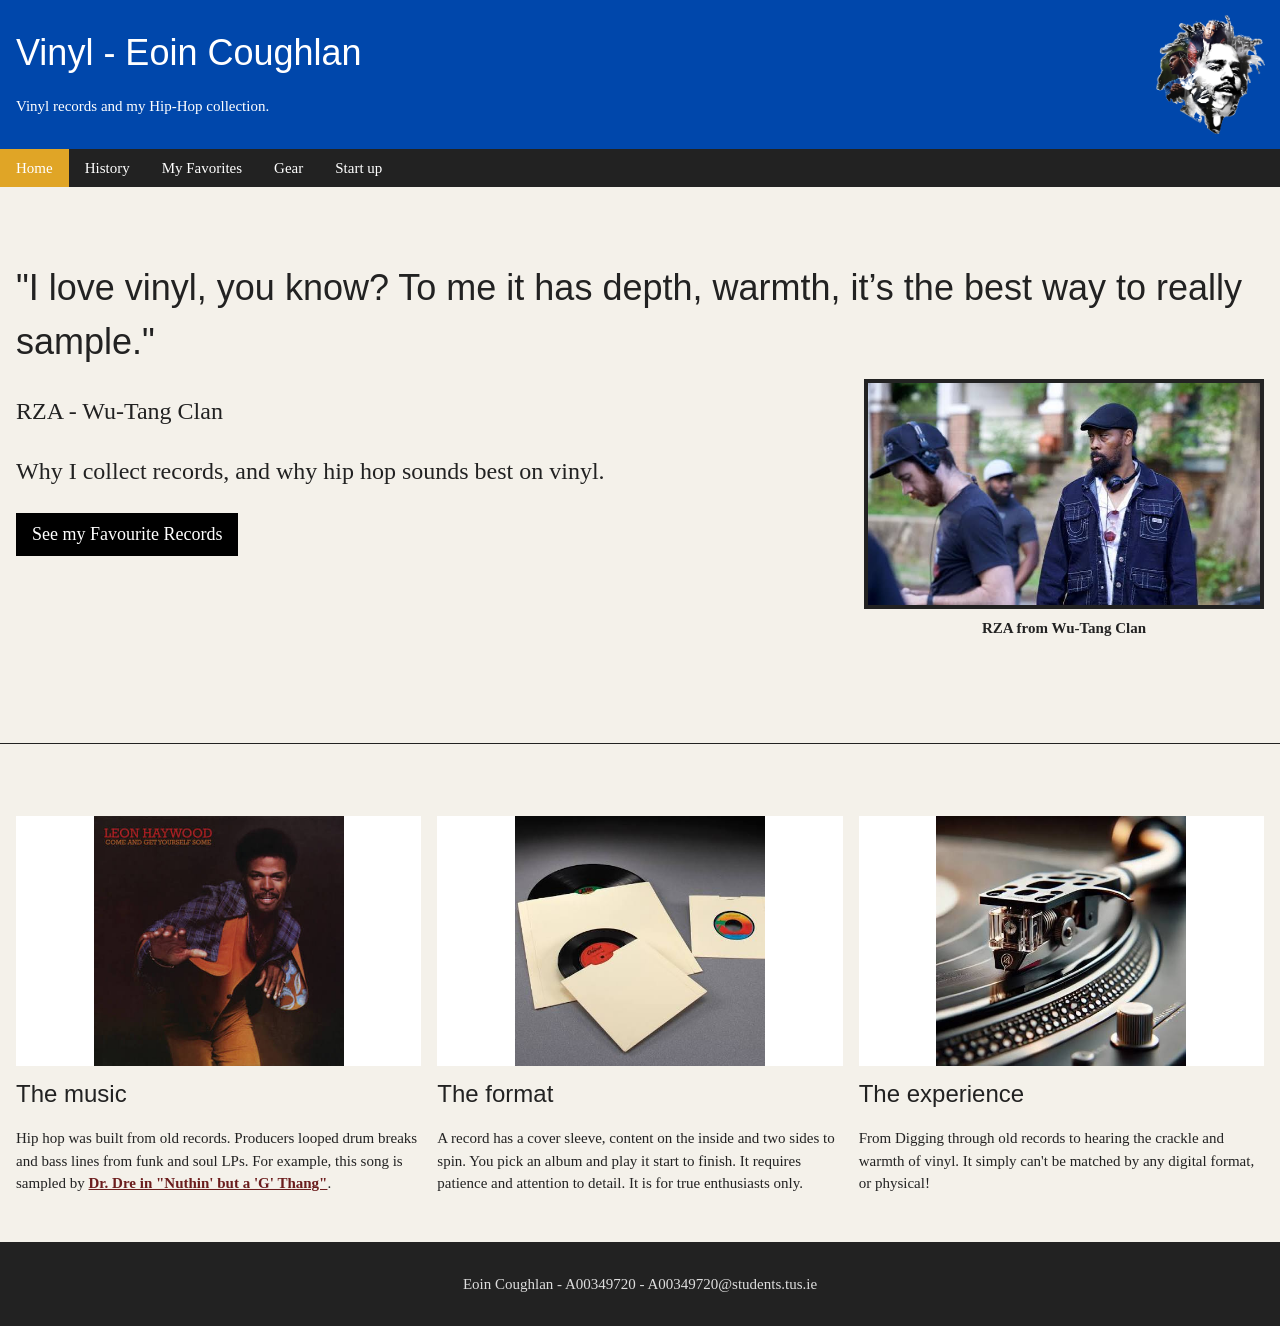
<file: index.html>
<!DOCTYPE html>
<html lang="en">

<head>
    <meta charset="UTF-8">
    <meta name="viewport" content="width=device-width, initial-scale=1.0">
    <title>Vinyl - A00349720</title>
    <link rel="stylesheet" href="https://www.w3schools.com/w3css/4/w3.css">
    <link rel="stylesheet" href="css/style.css">
    <link rel="icon" type="image/png" href="images/flaticon.png">
</head>
<body>
    <header class="w3-container w3-padding-16 w3-display-container">
        <h1>Vinyl - Eoin Coughlan</h1>
        <p>Vinyl records and my Hip-Hop collection.</p>
        <img src="images/2014.jpg" alt="J. Cole" class="w3-display-bottomright"
            style="height:80%;right:15px;bottom:10%">
    </header>
    <nav class="w3-bar nav-bar">
        <a href="index.html" class="w3-bar-item w3-button w3-mobile current">Home</a>
        <a href="history.html" class="w3-bar-item w3-button w3-mobile">History</a>
        <a href="records.html" class="w3-bar-item w3-button w3-mobile">My Favorites</a>
        <a href="gear.html" class="w3-bar-item w3-button w3-mobile">Gear</a>
        <a href="contact.html" class="w3-bar-item w3-button w3-mobile">Start up</a>
    </nav>
    <main>
        <section class="hero w3-container w3-padding-64">
            <h2 class="w3-xxlarge">"I love vinyl, you know? To me it has depth, warmth, it’s the best way to really
                sample."</h2>
            <figure class="rza-fig">
                <img src="images/rza.jpg" alt="RZA of the Wu-Tang Clan">
                <figcaption>RZA from Wu-Tang Clan</figcaption>
            </figure>
            <p class="w3-xlarge">RZA - Wu-Tang Clan</p>
            <p class="w3-xlarge">Why I collect records, and why hip hop sounds best on vinyl.</p>
            <a href="records.html" class="w3-button w3-black w3-large">See my Favourite Records</a>
        </section>
        <hr class="sectionindex">
        <section class="cols w3-row-padding w3-padding-32">
            <article class="w3-third">
                <a href="https://open.spotify.com/search/I%20Wanna%20Do%20Something%20Freaky%20to%20You%20Leon%20Haywood"
                    target="_blank" class="sample-link"><img src="images/thegame.jpg" alt="A stack of vinyl records"
                        class="mainpageimg"></a>
                <h3>The music</h3>
                <p>Hip hop was built from old records. Producers looped drum breaks and bass lines from funk and soul
                    LPs. For example, this song is sampled by <a
                        href="https://open.spotify.com/search/Nuthin%20but%20a%20G%20Thang%20Dr.%20Dre" target="_blank"
                        class="song-link">Dr. Dre in "Nuthin' but a 'G' Thang"</a>.</p>
            </article>
            <article class="w3-third">
                <img src="images/sleve.jpg" alt="A vinyl record sleeve" class="history">
                <h3>The format</h3>
                <p>A record has a cover sleeve, content on the inside and two sides to spin. You pick an album and play
                    it start to finish. It requires patience and attention to detail. It is for true enthusiasts only.
                </p>
            </article>
            <article class="w3-third">
                <img src="images/stylus.jpg" alt="Stylus tracking" class="mainpageimg">
                <h3>The experience</h3>
                <p>From Digging through old records to hearing the crackle and warmth of vinyl. It simply can't be
                    matched by any digital format, or physical!</p>
            </article>
        </section>
    </main>
    <footer class="w3-container w3-padding-16 w3-center">
        <p>Eoin Coughlan - A00349720 - A00349720@students.tus.ie</p>
    </footer>
</body>

</html>
</file>
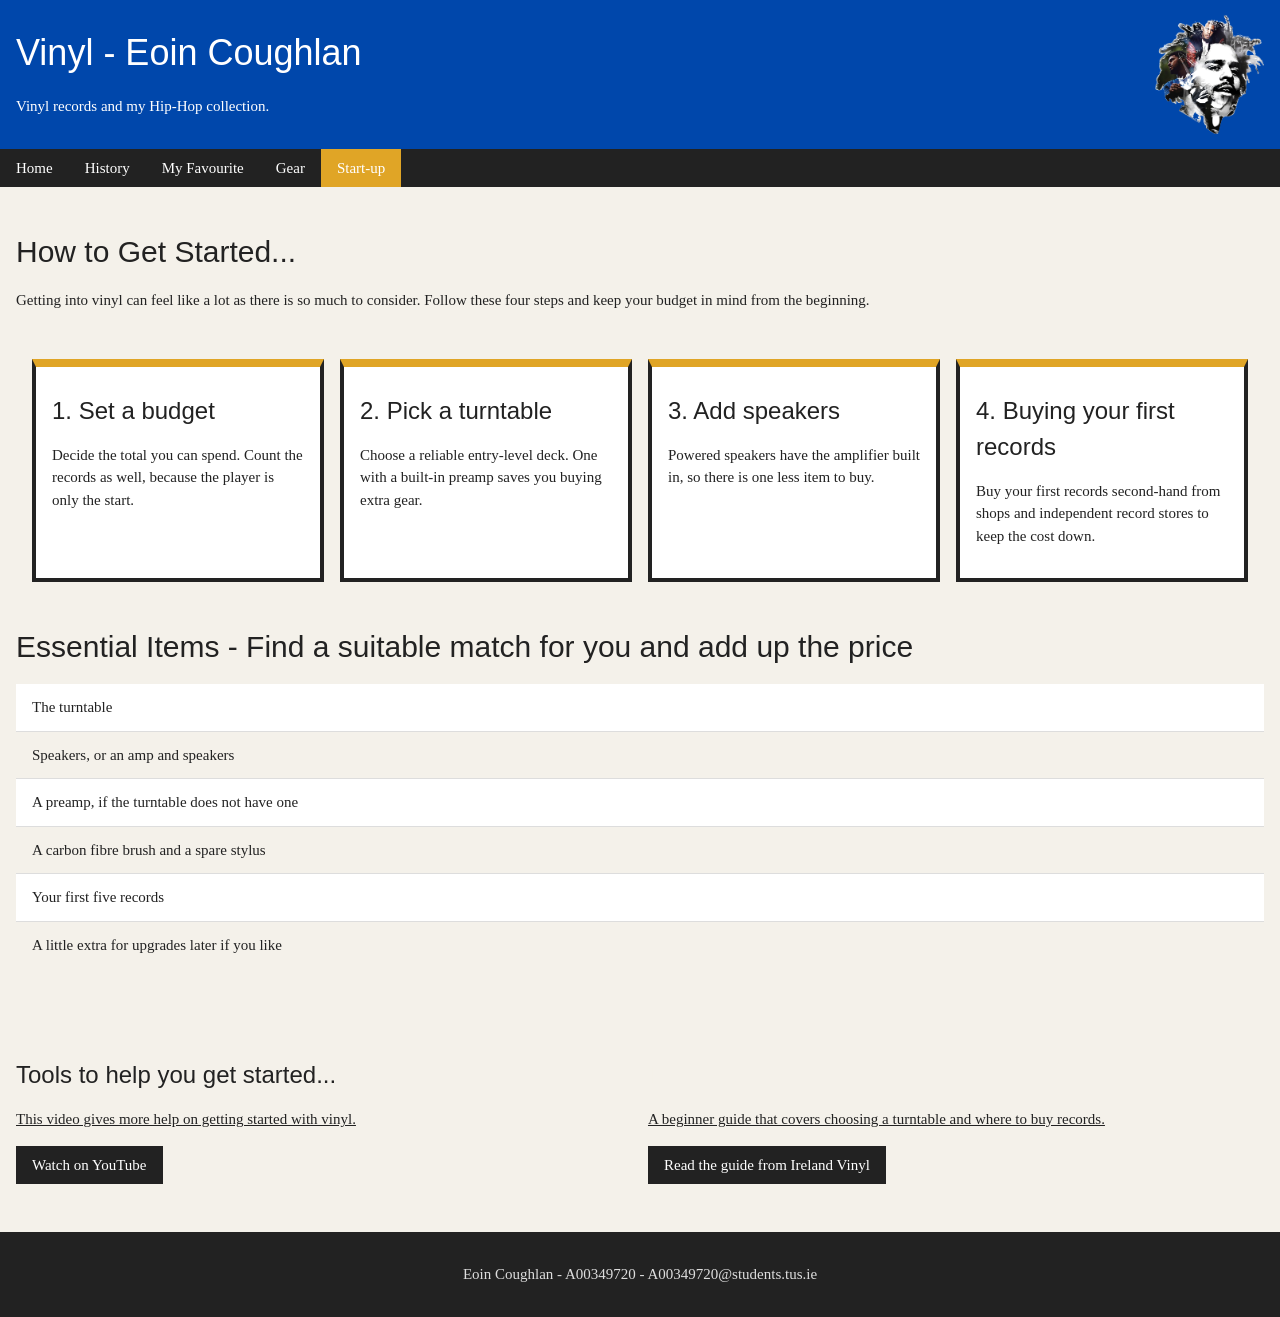
<file: contact.html>
<!DOCTYPE html>
<html lang="en">

<head>
    <meta charset="UTF-8">
    <meta name="viewport" content="width=device-width, initial-scale=1.0">
    <title>Vinyl - A00349720</title>
    <link rel="stylesheet" href="https://www.w3schools.com/w3css/4/w3.css">
    <link rel="stylesheet" href="css/style.css">
    <link rel="icon" type="image/png" href="images/flaticon.png">
</head>
<body>
    <header class="w3-container w3-padding-16 w3-display-container">
        <h1>Vinyl - Eoin Coughlan</h1>
        <p>Vinyl records and my Hip-Hop collection.</p>
        <img src="images/2014.jpg" alt="J. Cole" class="w3-display-bottomright"
            style="height:80%;right:16px;bottom:10%">
    </header>
    <nav class="w3-bar nav-bar">
        <a href="index.html" class="w3-bar-item w3-button w3-mobile">Home</a>
        <a href="history.html" class="w3-bar-item w3-button w3-mobile">History</a>
        <a href="records.html" class="w3-bar-item w3-button w3-mobile">My Favourite</a>
        <a href="gear.html" class="w3-bar-item w3-button w3-mobile">Gear</a>
        <a href="contact.html" class="w3-bar-item w3-button w3-mobile current">Start-up</a>
    </nav>
    <main>
        <section class="w3-container w3-padding-32">
            <h2>How to Get Started...</h2>
            <p>Getting into vinyl can feel like a lot as there is so much to consider. Follow these four steps and keep
                your budget in mind from the beginning.</p>
        </section>
        <section class="steps w3-container">
            <article class="step">
                <h3>1. Set a budget</h3>
                <p>Decide the total you can spend. Count the records as well, because the player is only the start.</p>
            </article>
            <article class="step">
                <h3>2. Pick a turntable</h3>
                <p>Choose a reliable entry-level deck. One with a built-in preamp saves you buying extra gear.</p>
                
            </article>
            <article class="step">
                <h3>3. Add speakers</h3>
                <p>Powered speakers have the amplifier built in, so there is one less item to buy.</p>
            </article>
            <article class="step">
                <h3>4. Buying your first records</h3>
                <p>Buy your first records second-hand from shops and independent record stores to keep the cost down.
                </p>
            
            </article>
        </section>
        <section class="w3-container w3-padding-32">
            <h2>Essential Items - Find a suitable match for you and add up the price</h2>
            <ul class="budget-list">
                <li>The turntable</li>
                <li>Speakers, or an amp and speakers</li>
                <li>A preamp, if the turntable does not have one</li>
                <li>A carbon fibre brush and a spare stylus</li>
                <li>Your first five records</li>
                <li>A little extra for upgrades later if you like</li>
            </ul>
        </section>
        <section class="w3-row-padding w3-padding-32">
            <article class="w3-half w3-margin-bottom">
                <h3>Tools to help you get started...</h3>
                <p><u>This video gives more help on getting started with vinyl.</u></p>
                <a href="https://youtu.be/JgBdi_Ta_nM?si=VcGuFezyQihrBt-t" target="_blank"
                    class="link-btn w3-padding">Watch on YouTube</a>
            </article>
            <article class="w3-half w3-margin-bottom">
                <h3 class="hide">I</h3>
                <p><u> A beginner guide that covers choosing a turntable and where to buy records.</u></p>
                <a href="https://www.irelandvinyl.com/blogs/news/the-ultimate-guide-to-starting-your-vinyl-collection"
                    target="_blank" class="link-btn w3-padding">Read the guide from Ireland Vinyl</a>
            </article>
        </section>
    </main>
    <footer class="w3-container w3-padding-16 w3-center">
        <p>Eoin Coughlan - A00349720 - A00349720@students.tus.ie</p>
    </footer>
</body>

</html>
</file>
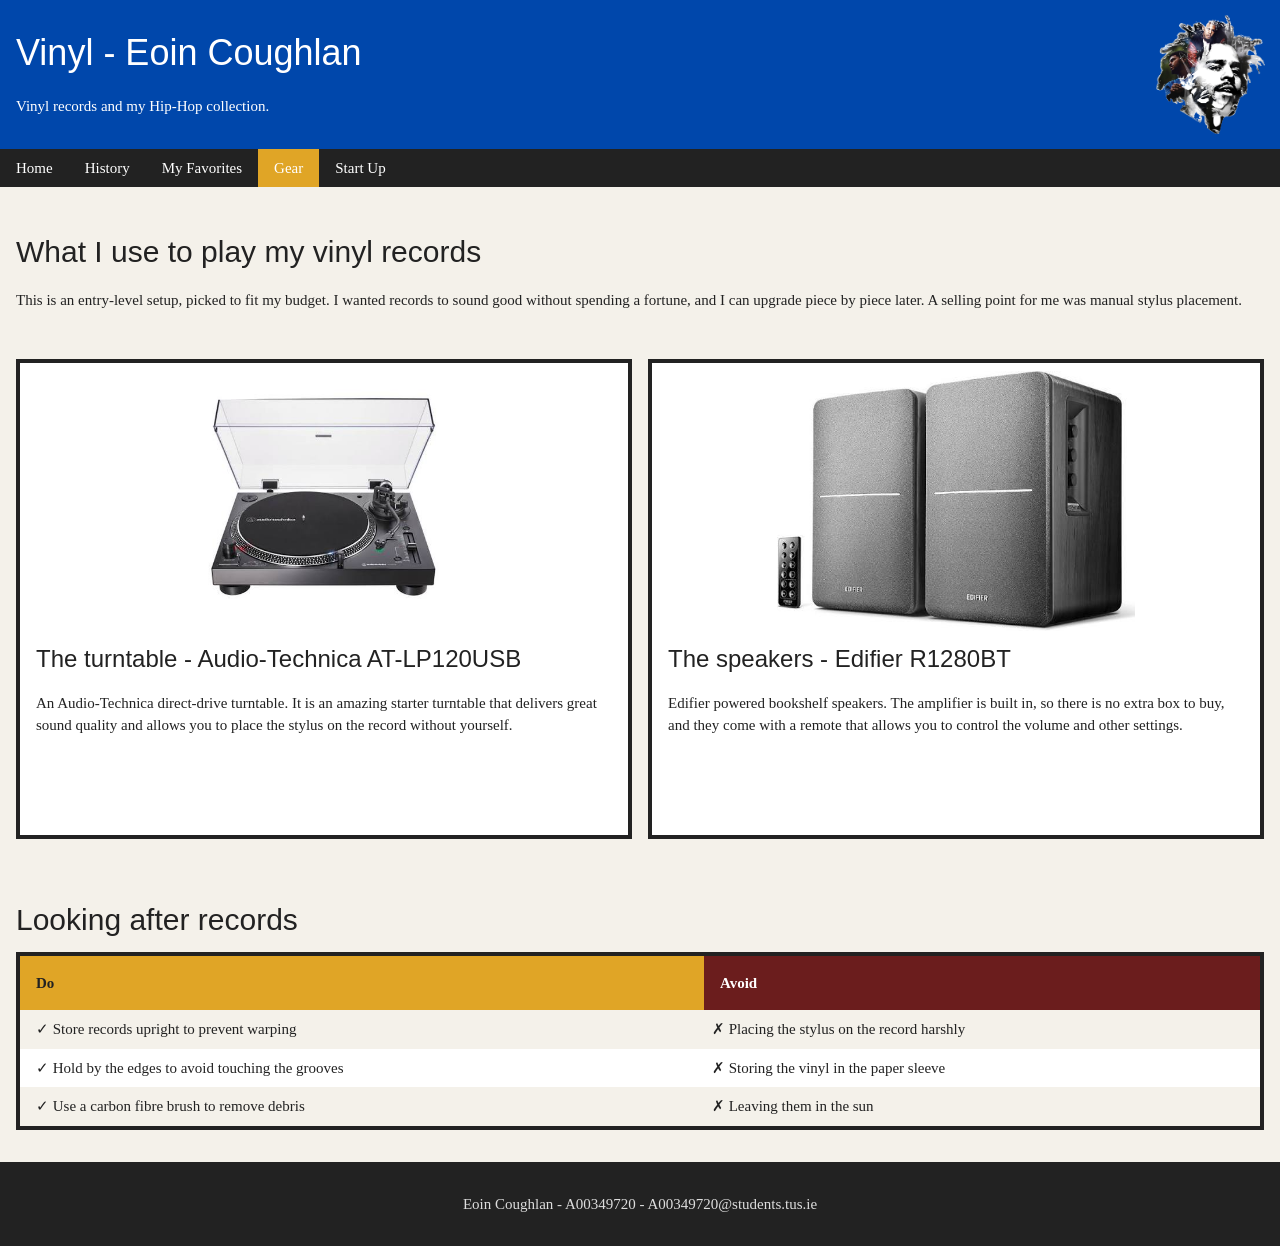
<file: gear.html>
<!DOCTYPE html>
<html lang="en">
<head>
    <meta charset="UTF-8">
    <meta name="viewport" content="width=device-width, initial-scale=1.0">
    <title>Vinyl - A00349720</title>
    <link rel="stylesheet" href="https://www.w3schools.com/w3css/4/w3.css">
    <link rel="stylesheet" href="css/style.css">
    <link rel="icon" type="image/png" href="images/flaticon.png">
</head>

<body>
    <header class="w3-container w3-padding-16 w3-display-container">
        <h1>Vinyl - Eoin Coughlan</h1>
        <p>Vinyl records and my Hip-Hop collection.</p>
        <img src="images/2014.jpg" alt="J. Cole" class="w3-display-bottomright"
            style="height:80%;right:15px;bottom:10%">
    </header>
    <nav class="w3-bar nav-bar">
        <a href="index.html" class="w3-bar-item w3-button w3-mobile">Home</a>
        <a href="history.html" class="w3-bar-item w3-button w3-mobile">History</a>
        <a href="records.html" class="w3-bar-item w3-button w3-mobile">My Favorites</a>
        <a href="gear.html" class="w3-bar-item w3-button w3-mobile current">Gear</a>
        <a href="contact.html" class="w3-bar-item w3-button w3-mobile">Start Up</a>
    </nav>
    <main>
        <section class="w3-container w3-padding-32">
            <h2>What I use to play my vinyl records</h2>
            <p>This is an entry-level setup, picked to fit my budget. I wanted records to sound good without spending a
                fortune, and I can upgrade piece by piece later. A selling point for me was manual stylus placement.</p>
        </section>
        <section class="w3-row-padding">
            <article class="w3-col m6 s12 w3-margin-bottom">
                <div class="sleeve w3-padding" style="height:480px">
                    <img src="images/atlp.jpg" alt="Audio-Technica turntable with the lid open" class="w3-image"
                        style="width:100%;height:260px;object-fit:contain">
                    <h3>The turntable - Audio-Technica AT-LP120USB</h3>
                    <p>An Audio-Technica direct-drive turntable. It is an amazing starter turntable that delivers great
                        sound quality and allows you to place the stylus on the record without yourself.</p>
                </div>
            </article>
            <article class="w3-col m6 s12 w3-margin-bottom">
                <div class="sleeve w3-padding" style="height:480px">
                    <img src="images/edifier.jpg" alt="Pair of Edifier bookshelf speakers with a remote"
                        class="w3-image" style="width:100%;height:260px;object-fit:contain">
                    <h3>The speakers - Edifier R1280BT</h3>
                    <p>Edifier powered bookshelf speakers. The amplifier is built in, so there is no extra box to buy,
                        and they come with a remote that allows you to control the volume and other settings.</p>
                </div>
            </article>
        </section>
        <section class="w3-container w3-padding-32">
            <h2>Looking after records</h2>
            <table class="w3-table care-table">
                <tr>
                    <th class="do-head">Do</th>
                    <th class="avoid-head">Avoid</th>
                </tr>
                <tr>
                    <td class="do">Store records upright to prevent warping</td>
                    <td class="avoid">Placing the stylus on the record harshly</td>
                </tr>
                <tr>
                    <td class="do">Hold by the edges to avoid touching the grooves</td>
                    <td class="avoid">Storing the vinyl in the paper sleeve</td>
                </tr>
                <tr>
                    <td class="do">Use a carbon fibre brush to remove debris</td>
                    <td class="avoid">Leaving them in the sun</td>
                </tr>
            </table>
        </section>
    </main>
    <footer class="w3-container w3-padding-16 w3-center">
        <p>Eoin Coughlan - A00349720 - A00349720@students.tus.ie</p>
    </footer>
</body>

</html>
</file>
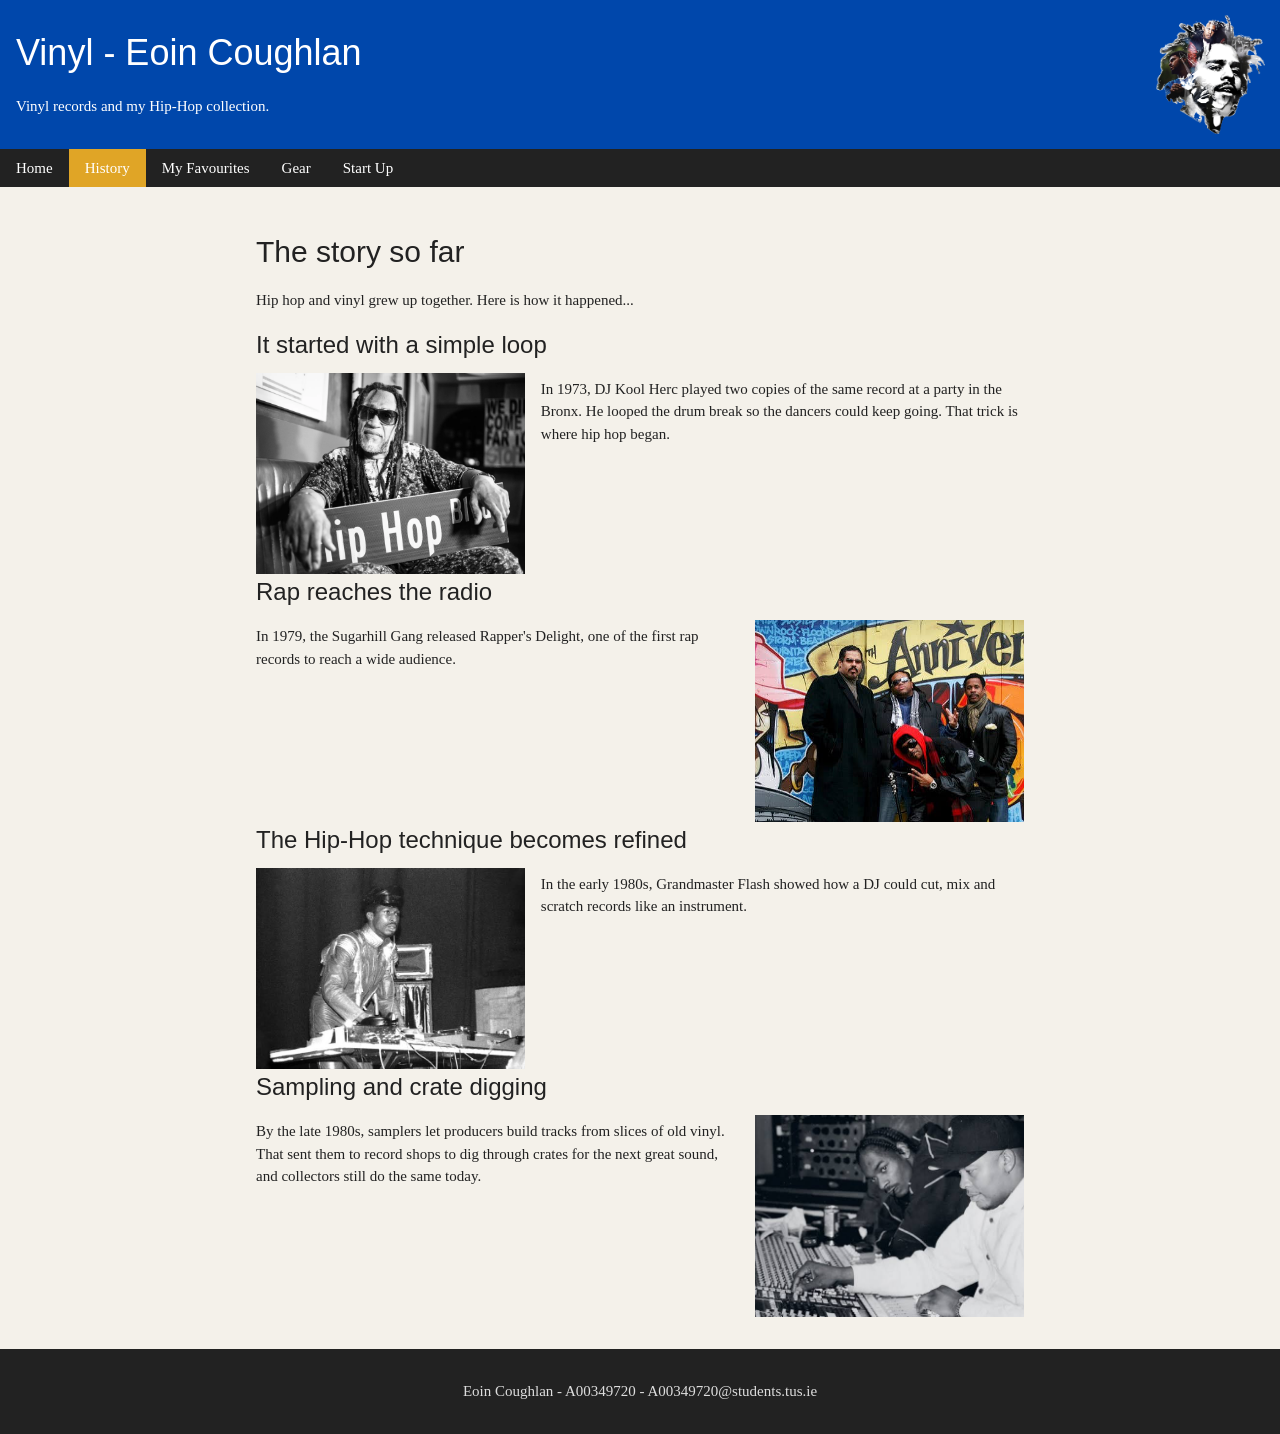
<file: history.html>
<!DOCTYPE html>
<html lang="en">

<head>
    <meta charset="UTF-8">
    <meta name="viewport" content="width=device-width, initial-scale=1.0">
    <title>Vinyl - A00349720</title>
    <link rel="stylesheet" href="https://www.w3schools.com/w3css/4/w3.css">
    <link rel="stylesheet" href="css/style.css">
    <link rel="icon" type="image/png" href="images/flaticon.png">
</head>

<body>
    <header class="w3-container w3-padding-16 w3-display-container">
        <h1>Vinyl - Eoin Coughlan</h1>
        <p>Vinyl records and my Hip-Hop collection.</p>
        <img src="images/2014.jpg" alt="J. Cole" class="w3-display-bottomright"
            style="height:80%;right:15px;bottom:10%">
    </header>
    <nav class="w3-bar nav-bar">
        <a href="index.html" class="w3-bar-item w3-button w3-mobile">Home</a>
        <a href="history.html" class="w3-bar-item w3-button w3-mobile current">History</a>
        <a href="records.html" class="w3-bar-item w3-button w3-mobile">My Favourites</a>
        <a href="gear.html" class="w3-bar-item w3-button w3-mobile">Gear</a>
        <a href="contact.html" class="w3-bar-item w3-button w3-mobile">Start Up</a>
    </nav>
    <main class="w3-content w3-padding-32" style="max-width:800px">
        <article class="w3-container">
            <h2>The story so far</h2>
            <p>Hip hop and vinyl grew up together. Here is how it happened...</p>
            <h3>It started with a simple loop</h3>
            <img src="images/djkool.webp" alt="DJ Kool Herc" class="w3-image w3-left w3-margin-right"
                style="width:35%;aspect-ratio:4/3;object-fit:cover">
            <p>In 1973, DJ Kool Herc played two copies of the same record at a party in the Bronx. He looped the drum
                break so the dancers could keep going. That trick is where hip hop began.</p>
            <h3 style="clear:both">Rap reaches the radio</h3>
            <img src="images/sugarhill.jpg" alt="The Sugarhill Gang album cover"
                class="w3-image w3-right w3-margin-left" style="width:35%;aspect-ratio:4/3;object-fit:cover">
            <p>In 1979, the Sugarhill Gang released Rapper's Delight, one of the first rap records to reach a wide
                audience.</p>
            <h3 style="clear:both">The Hip-Hop technique becomes refined</h3>
            <img src="images/flash.jpg" alt="Grandmaster Flash" class="w3-image w3-left w3-margin-right"
                style="width:35%;aspect-ratio:4/3;object-fit:cover">
            <p>In the early 1980s, Grandmaster Flash showed how a DJ could cut, mix and scratch records like an
                instrument.</p>
            <h3 style="clear:both">Sampling and crate digging</h3>
            <img src="images/dre.jpg" alt="Dr. Dre" class="w3-image w3-right w3-margin-left"
                style="width:35%;aspect-ratio:4/3;object-fit:cover">
            <p>By the late 1980s, samplers let producers build tracks from slices of old vinyl. That sent them to record
                shops to dig through crates for the next great sound, and collectors still do the same today.</p>
        </article>
    </main>
    <footer class="w3-container w3-padding-16 w3-center">
        <p>Eoin Coughlan - A00349720 - A00349720@students.tus.ie</p>
    </footer>
</body>

</html>
</file>
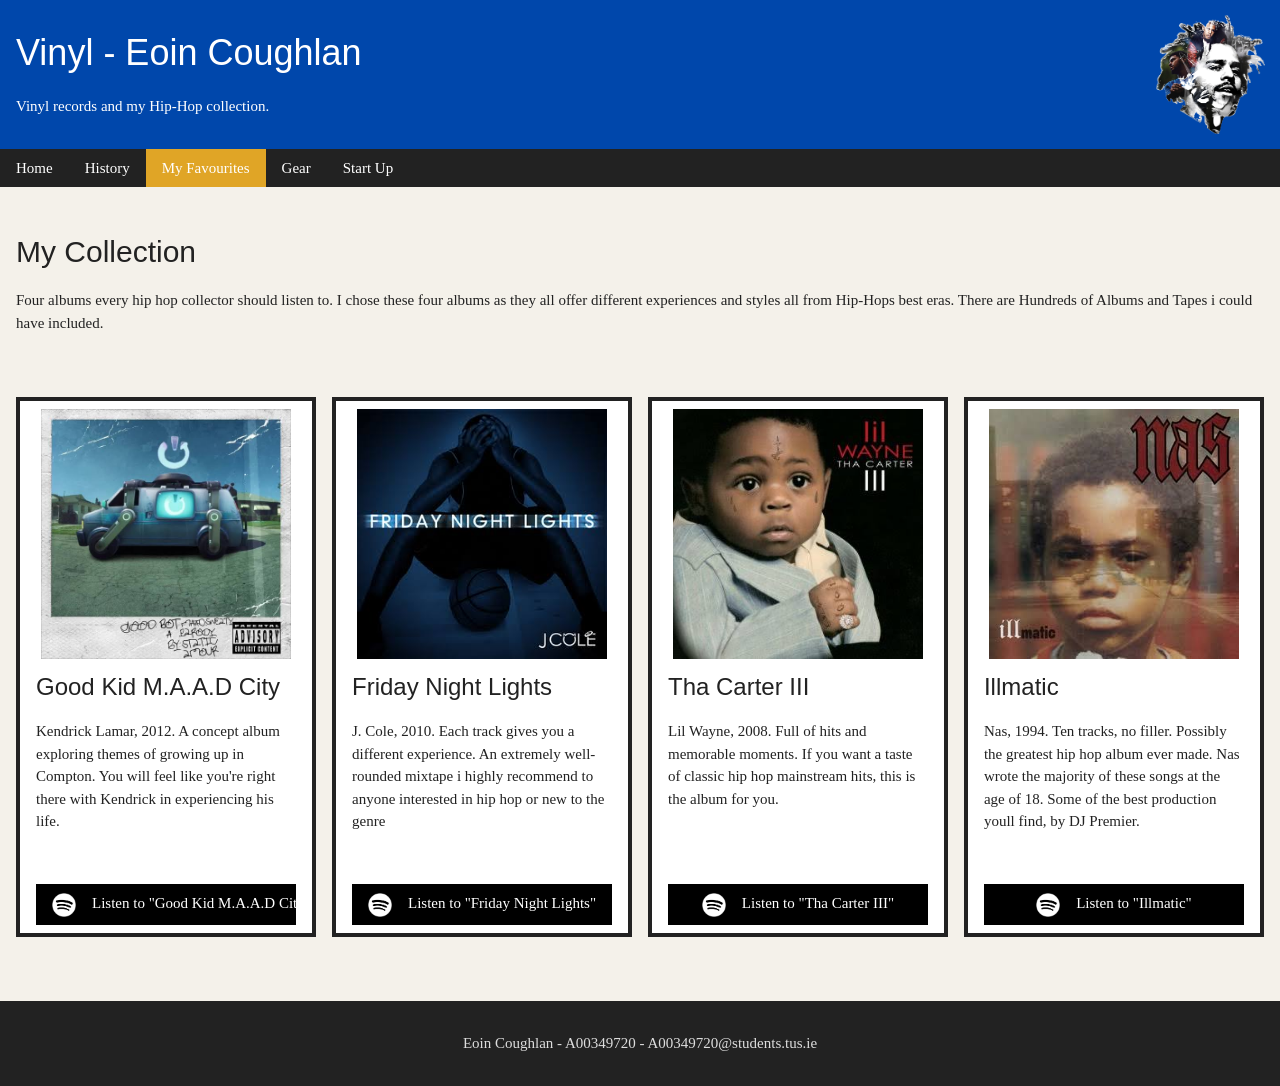
<file: records.html>
<!DOCTYPE html>
<html lang="en">

<head>
    <meta charset="UTF-8">
    <meta name="viewport" content="width=device-width, initial-scale=1.0">
    <title>Vinyl - A00349720</title>
    <link rel="stylesheet" href="https://www.w3schools.com/w3css/4/w3.css">
    <link rel="stylesheet" href="css/style.css">
    <link rel="icon" type="image/png" href="images/flaticon.png">
</head>
<header class="w3-container w3-padding-16 w3-display-container">
    <h1>Vinyl - Eoin Coughlan</h1>
    <p>Vinyl records and my Hip-Hop collection.</p>
    <img src="images/2014.jpg" alt="J. Cole" class="w3-display-bottomright"
        style="height:80%;right:15px;bottom:10%">
</header>
<nav class="w3-bar nav-bar">
    <a href="index.html" class="w3-bar-item w3-button w3-mobile">Home</a>
    <a href="history.html" class="w3-bar-item w3-button w3-mobile">History</a>
    <a href="records.html" class="w3-bar-item w3-button w3-mobile current">My Favourites</a>
    <a href="gear.html" class="w3-bar-item w3-button w3-mobile">Gear</a>
    <a href="contact.html" class="w3-bar-item w3-button w3-mobile">Start Up</a>
</nav>
<main>
    <section class="w3-container w3-padding-32">
        <h2>My Collection</h2>
        <p>Four albums every hip hop collector should listen to. I chose these four albums as they all offer different
            experiences and styles all from Hip-Hops best eras. There are Hundreds of Albums and Tapes i could have
            included.</p>
    </section>
    <section class="w3-row-padding w3-padding-16">
        <article class="w3-col l3 m6 s12 w3-margin-bottom">
            <div class="sleeve w3-padding w3-display-container" style="height:540px">
                <img src="images/gkmc.jpg" alt="Vinyl record" class="w3-image"
                    style="width:100%;height:250px;object-fit:contain">
                <h3>Good Kid M.A.A.D City</h3>
                <p> Kendrick Lamar, 2012. A concept album exploring themes of growing up in Compton. You will feel like
                    you're right there with Kendrick in experiencing his life.</p>
                <div class="w3-display-bottomleft w3-padding w3-block">
                    <a href="https://open.spotify.com/album/748dZDqSZy6aPXKcI9H80u?si=B0YJyqscQ4eKAGoJRC_nJQ"
                        target="_blank" class="w3-button w3-black w3-block"><img src="images/spotify.png"
                            alt="Spotify logo" class="w3-margin-right" style="height:24px;vertical-align:middle">Listen
                        to "Good Kid M.A.A.D City"</a>
                </div>
            </div>
        </article>
        <article class="w3-col l3 m6 s12 w3-margin-bottom">
            <div class="sleeve w3-padding w3-display-container" style="height:540px">
                <img src="images/jcole.jpg" alt="Vinyl record" class="w3-image"
                    style="width:100%;height:250px;object-fit:contain">
                <h3>Friday Night Lights</h3>
                <p>J. Cole, 2010. Each track gives you a different experience. An extremely well-rounded mixtape i
                    highly recommend to anyone interested in hip hop or new to the genre</p>
                <div class="w3-display-bottomleft w3-padding w3-block">
                    <a href="https://open.spotify.com/album/4ghGEhWzY5ffry2IqgrnRg?si=EUIOvvMhREeSmdQiT44uDQ"
                        target="_blank" class="w3-button w3-black w3-block"><img src="images/spotify.png"
                            alt="Spotify logo" class="w3-margin-right" style="height:24px;vertical-align:middle">Listen
                        to "Friday Night Lights"</a>
                </div>
            </div>
        </article>
        <article class="w3-col l3 m6 s12 w3-margin-bottom">
            <div class="sleeve w3-padding w3-display-container" style="height:540px">
                <img src="images/wheezy.jpg" alt="Vinyl record" class="w3-image"
                    style="width:100%;height:250px;object-fit:contain">
                <h3>Tha Carter III</h3>
                <p>Lil Wayne, 2008. Full of hits and memorable moments. If you want a taste of classic hip hop
                    mainstream hits, this is the album for you.</p>
                <div class="w3-display-bottomleft w3-padding w3-block">
                    <a href="https://open.spotify.com/album/1Do3y8IAcbYOToYQJnGwSO?si=dHAkxxcVQXqql5uUpVgPNw"
                        target="_blank" class="w3-button w3-black w3-block"><img src="images/spotify.png"
                            alt="Spotify logo" class="w3-margin-right" style="height:24px;vertical-align:middle">Listen
                        to "Tha Carter III"</a>
                </div>
            </div>
        </article>
        <article class="w3-col l3 m6 s12 w3-margin-bottom">
            <div class="sleeve w3-padding w3-display-container" style="height:540px">
                <img src="images/nas.jpg" alt="Vinyl record" class="w3-image"
                    style="width:100%;height:250px;object-fit:contain">
                <h3>Illmatic</h3>
                <p>Nas, 1994. Ten tracks, no filler. Possibly the greatest hip hop album ever made. Nas wrote the
                    majority of these songs at the age of 18. Some of the best production youll find, by DJ Premier.</p>
                <div class="w3-display-bottomleft w3-padding w3-block">
                    <a href="https://open.spotify.com/album/3kEtdS2pH6hKcMU9Wioob1?si=AYQLeEYQSPa8HHGk45WxrA"
                        target="_blank" class="w3-button w3-black w3-block"><img src="images/spotify.png"
                            alt="Spotify logo" class="w3-margin-right" style="height:24px;vertical-align:middle">Listen
                        to "Illmatic"</a>
                </div>
            </div>
        </article>
    </section>
    <section class="w3-container w3-padding-16">
    </section>
</main>
<footer class="w3-container w3-padding-16 w3-center">
    <p>Eoin Coughlan - A00349720 - A00349720@students.tus.ie</p>
</footer>
</body>

</html>
</file>
<file: css/style.css>
body { font-family: Georgia, serif; background-color: #f4f1ea; color: #222; }
h1, h2, h3 { font-family: "Arial Black", Arial, sans-serif; }
header { background-color: #0047AB; color: #fff; }
.nav-bar { background-color: #222; color: white; }
.nav-bar a.current { background-color: #e0a526; color: white; }
footer { background-color: #222; color: #ddd; }
.sleeve { border: 4px solid #222; background-color: #fff; }
.rza-fig { float: right; margin: 0; max-width: 100%; }
.rza-fig img { display: block; width: 400px; max-width: 100%; height: auto; border: 4px solid #222; }
.rza-fig figcaption { text-align: center; font-weight: bold; padding-top: 8px; }
.sectionindex { border: 0; height: 1px; background-color: #222; margin: 40px 0; }
.mainpageimg, .history { display: block; width: 100%; height: 250px; object-fit: contain; background-color: #fff; }
.care-table { border: 4px solid #222; background-color: #fff; }
.care-table th { background-color: #e0a526; padding: 16px; }
.care-table th:last-child { background-color: #6b1d1d; color: #fff; }
.care-table tr:nth-child(even) td { background-color: #f4f1ea; }
.care-table td:first-child::before { content: "\2713  "; }
.care-table td:last-child::before { content: "\2717  "; }
.steps { display: flex; flex-wrap: wrap; gap: 16px; }  
.step { flex: 1 1 200px; }                           
.step { background-color: #fff; border: 4px solid #222; border-top: 8px solid #e0a526; padding: 16px; }
.step summary { cursor: pointer; font-weight: bold; }
.budget-list { list-style: none; padding: 0; }
.budget-list li { padding: 12px 16px; }
.budget-list li:nth-child(odd) { background-color: #fff; }          
.budget-list li:not(:last-child) { border-bottom: 1px solid #ddd; } 
.link-btn { display: inline-block; background-color: #222; color: #fff; text-decoration: none; }
.link-btn:hover { background-color: #e0a526; color: #222; }         
.link-btn:active { background-color: #6b1d1d; color: #fff; }
@media (max-width: 600px) {
    .step { flex-basis: 100%; }
}
.hide { color: #f4f1ea; }
.cols { display: flex; flex-wrap: wrap; }
.sample-link { display: block; position: relative; }
.sample-link:hover img { opacity: 0.6; }
.sample-link::after { content: "Listen to the sample on Spotify"; position: absolute; left: 0; right: 0; bottom: 0; padding: 12px; background-color: rgba(0, 0, 0, 0.8); color: #fff; text-align: center; font-weight:italic; opacity: 0; }
.sample-link:hover::after { opacity: 1; }
.song-link { color: #6b1d1d; font-weight: bold; }
</file>
